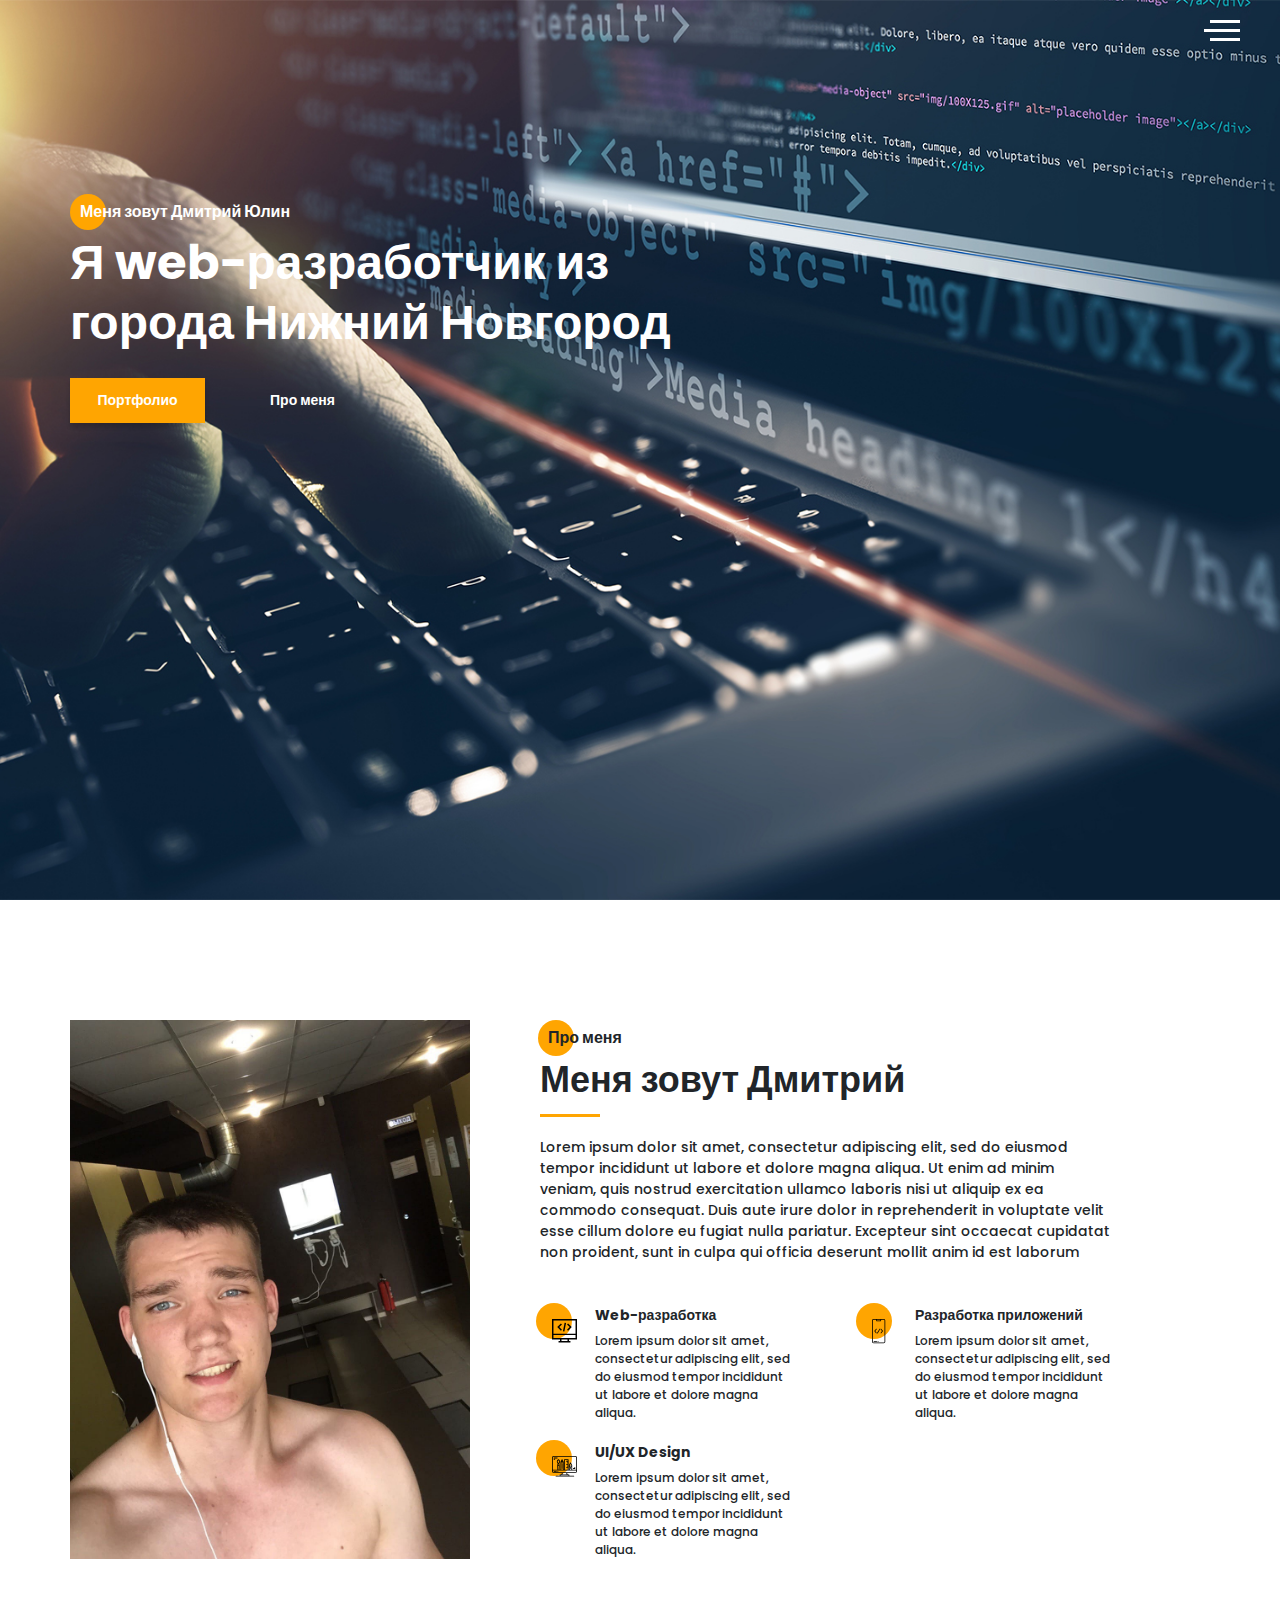
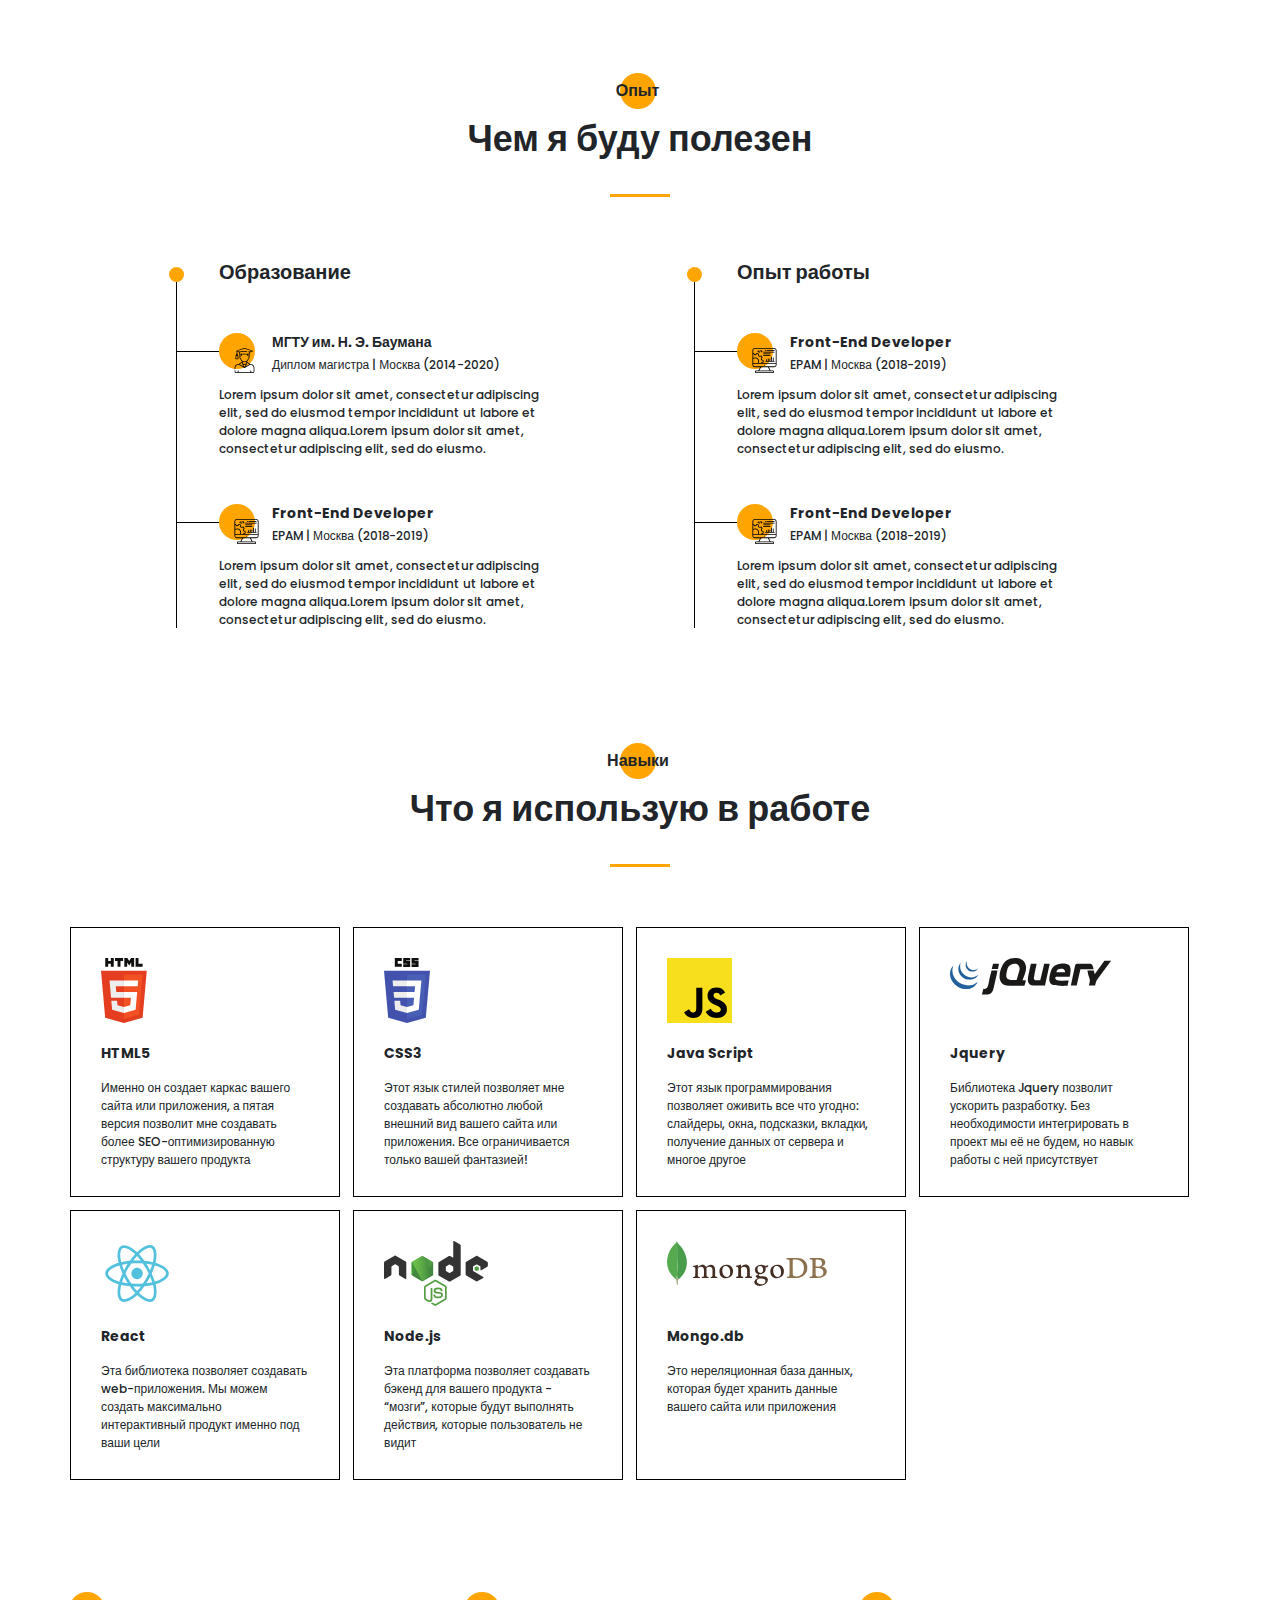
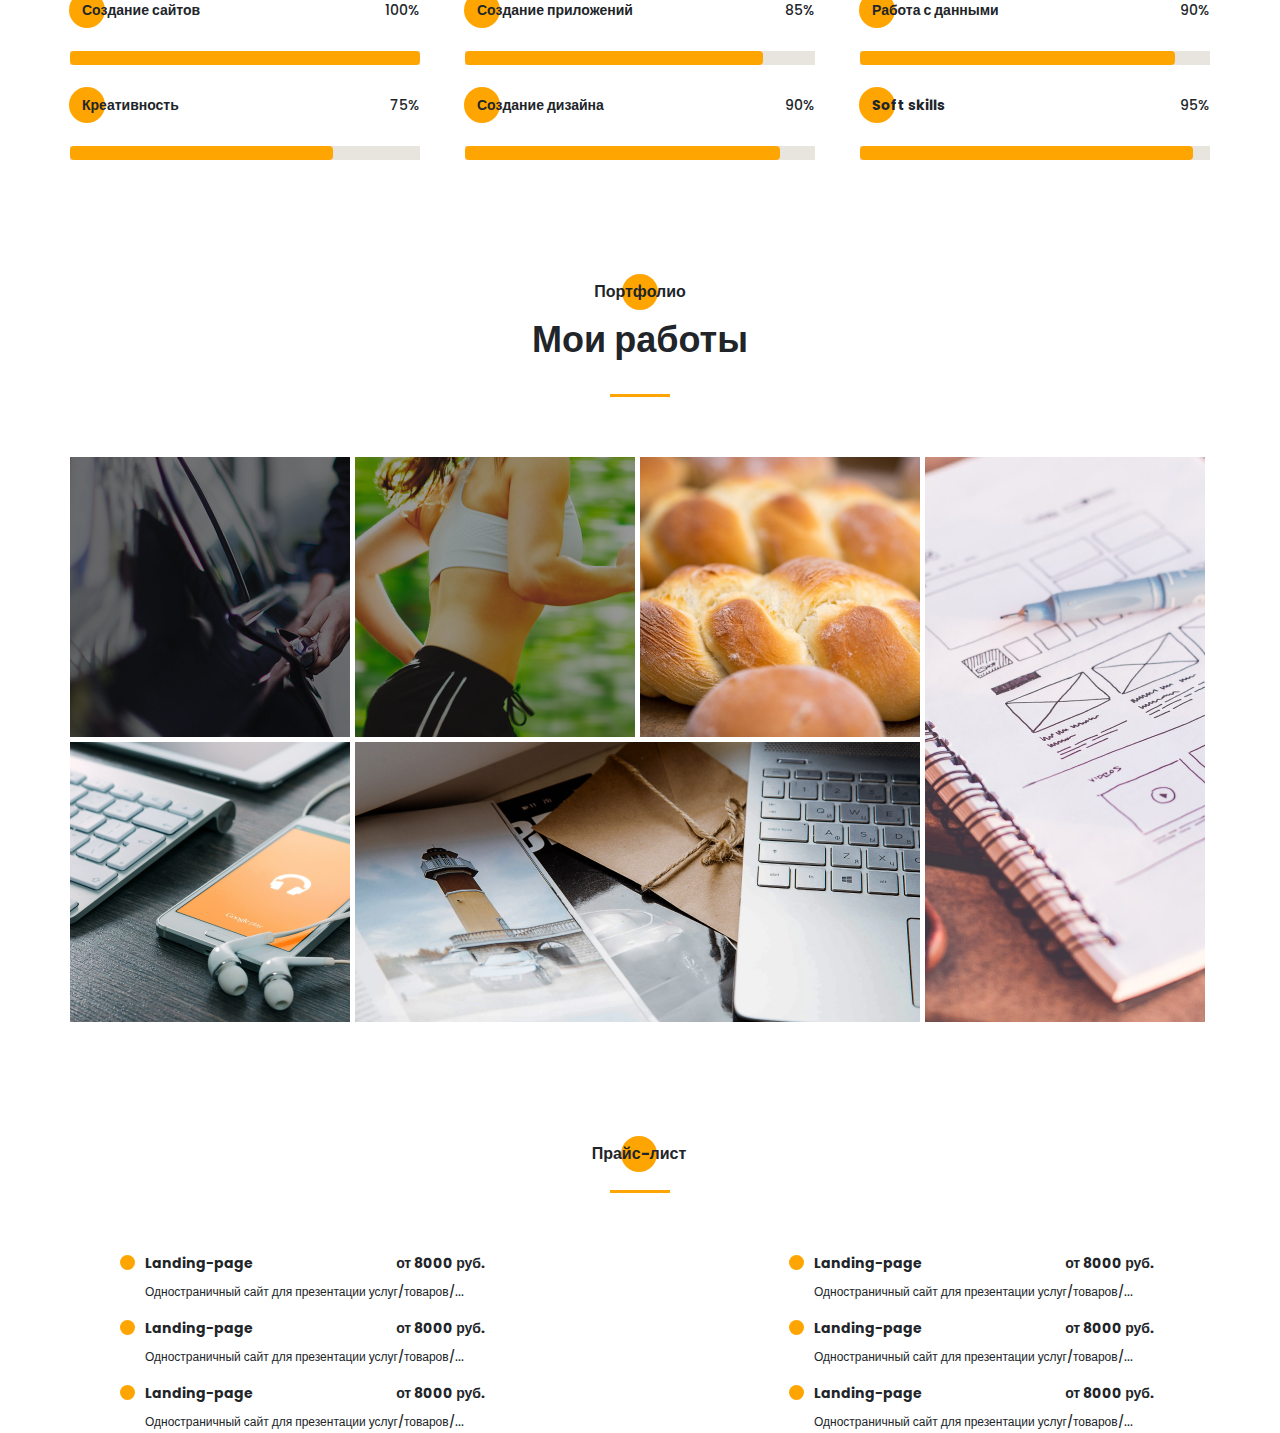
<file: src/index.html>
<!DOCTYPE html>
<html lang="ru">

<head>
    <meta charset="UTF-8">
    <meta http-equiv="X-UA-Compatible" content="IE=edge">
    <meta name="viewport" content="width=device-width, initial-scale=1.0">
    <title>My portfolio</title>
    <link rel="stylesheet" href="css/style.min.css">
</head>

<body>

    <section class="menu">
        <div class="menu__block">
            <div class="menu__close">
                <svg width="29" height="30" viewBox="0 0 29 30" fill="none" xmlns="http://www.w3.org/2000/svg">
                    <path d="M17.1568 14.5231L28.4489 3.23075C29.1837 2.49623 29.1837 1.30861 28.4489 0.574085C27.7144 -0.160437 26.5267 -0.160437 25.7922 0.574085L14.4998 11.8665L3.20781 0.574085C2.47295 -0.160437 1.28567 -0.160437 0.551149 0.574085C-0.183716 1.30861 -0.183716 2.49623 0.551149 3.23075L11.8432 14.5231L0.551149 25.8155C-0.183716 26.55 -0.183716 27.7376 0.551149 28.4721C0.917206 28.8385 1.39852 29.0226 1.87948 29.0226C2.36045 29.0226 2.84141 28.8385 3.20781 28.4721L14.4998 17.1798L25.7922 28.4721C26.1586 28.8385 26.6396 29.0226 27.1205 29.0226C27.6015 29.0226 28.0825 28.8385 28.4489 28.4721C29.1837 27.7376 29.1837 26.55 28.4489 25.8155L17.1568 14.5231Z" fill="black"/>
                    </svg>
            </div>
            <nav>
                <ul class="menu__list">
                    <li class="menu__link">
                        <a href="#">ПРО МЕНЯ</a>
                    </li>
                    <li class="menu__link">
                        <a href="#">МОЙ ОПЫТ</a>
                    </li>
                    <li class="menu__link">
                        <a href="#">МОИ НАВЫКИ</a>
                    </li>
                    <li class="menu__link">
                        <a href="#">МОИ РАБОТЫ</a>
                    </li>
                    <li class="menu__link">
                        <a href="#">ПРАЙС-ЛИСТ</a>
                    </li>
                    <li class="menu__link">
                        <a href="#">КОНТАКТЫ</a>
                    </li>
                </ul>
            </nav>
            <div class="menu__social">
                <a href="#">
                    <svg width="20" height="19" viewBox="0 0 20 19" fill="none" xmlns="http://www.w3.org/2000/svg">
                        <path d="M10 0C4.475 0 0 4.36167 0 9.74107C0 14.0457 2.865 17.6962 6.8375 18.9832C7.3375 19.0749 7.52083 18.7734 7.52083 18.5148C7.52083 18.2835 7.5125 17.6706 7.50833 16.8585C4.72667 17.4459 4.14 15.5517 4.14 15.5517C3.685 14.4274 3.0275 14.1267 3.0275 14.1267C2.12167 13.5228 3.0975 13.5352 3.0975 13.5352C4.10167 13.603 4.62917 14.5389 4.62917 14.5389C5.52083 16.0283 6.97 15.5979 7.54167 15.3493C7.63167 14.719 7.88917 14.2903 8.175 14.0466C5.95417 13.8029 3.62 12.9652 3.62 9.23304C3.62 8.16988 4.0075 7.30085 4.64917 6.61934C4.53667 6.37317 4.19917 5.3827 4.73667 4.04116C4.73667 4.04116 5.57417 3.78012 7.48667 5.03988C8.28667 4.82345 9.13667 4.71606 9.98667 4.7111C10.8367 4.71606 11.6867 4.82345 12.4867 5.03988C14.3867 3.78012 15.2242 4.04116 15.2242 4.04116C15.7617 5.3827 15.4242 6.37317 15.3242 6.61934C15.9617 7.30085 16.3492 8.16988 16.3492 9.23304C16.3492 12.9752 14.0117 13.7987 11.7867 14.0383C12.1367 14.3307 12.4617 14.928 12.4617 15.8408C12.4617 17.1444 12.4492 18.1918 12.4492 18.5082C12.4492 18.7635 12.6242 19.0683 13.1367 18.9708C17.1375 17.692 20 14.0391 20 9.74107C20 4.36167 15.5225 0 10 0Z" fill="#212121"/>
                        </svg>
                </a>
                <a href="#">
                    <svg width="20" height="20" viewBox="0 0 20 20" fill="none" xmlns="http://www.w3.org/2000/svg">
                        <path d="M13.7495 0L6.24951 0C2.79826 0 -0.000488281 2.79875 -0.000488281 6.25L-0.000488281 13.75C-0.000488281 17.2013 2.79826 20 6.24951 20L13.7495 20C17.2008 20 19.9995 17.2013 19.9995 13.75L19.9995 6.25C19.9995 2.79875 17.2008 0 13.7495 0ZM18.1245 13.75C18.1245 16.1625 16.162 18.125 13.7495 18.125L6.24951 18.125C3.83701 18.125 1.87451 16.1625 1.87451 13.75L1.87451 6.25C1.87451 3.8375 3.83701 1.875 6.24951 1.875L13.7495 1.875C16.162 1.875 18.1245 3.8375 18.1245 6.25L18.1245 13.75Z" fill="black"/>
                        <path d="M9.99951 5C7.23826 5 4.99951 7.23875 4.99951 10C4.99951 12.7613 7.23826 15 9.99951 15C12.7608 15 14.9995 12.7613 14.9995 10C14.9995 7.23875 12.7608 5 9.99951 5ZM9.99951 13.125C8.27701 13.125 6.87451 11.7225 6.87451 10C6.87451 8.27625 8.27701 6.875 9.99951 6.875C11.722 6.875 13.1245 8.27625 13.1245 10C13.1245 11.7225 11.722 13.125 9.99951 13.125Z" fill="black"/>
                        <path d="M15.3745 5.29123C15.7425 5.29123 16.0408 4.99295 16.0408 4.62499C16.0408 4.25703 15.7425 3.95874 15.3745 3.95874C15.0065 3.95874 14.7083 4.25703 14.7083 4.62499C14.7083 4.99295 15.0065 5.29123 15.3745 5.29123Z" fill="black"/>
                        </svg>
                </a>
                <a href="#">
                    <svg width="20" height="20" viewBox="0 0 20 20" fill="none" xmlns="http://www.w3.org/2000/svg">
                        <path d="M17.0698 0L2.9292 0C1.3139 0 -0.000488281 1.31439 -0.000488281 2.92969L-0.000488281 17.0703C-0.000488281 18.6856 1.3139 20 2.9292 20L8.82764 20L8.82764 12.9297L6.48389 12.9297L6.48389 9.41406L8.82764 9.41406L8.82764 7.03125C8.82764 5.09262 10.4046 3.51563 12.3433 3.51563L15.8979 3.51563L15.8979 7.03125L12.3433 7.03125L12.3433 9.41406L15.8979 9.41406L15.312 12.9297L12.3433 12.9297L12.3433 20L17.0698 20C18.6851 20 19.9995 18.6856 19.9995 17.0703L19.9995 2.92969C19.9995 1.31439 18.6851 0 17.0698 0Z" fill="black"/>
                        </svg>
                </a>
            </div>

        </div>
        <div class="overlay"></div>
    </section>

    <aside class="sidepanel">
        <a href="#" class="sidepanel__link">
            <svg width="20" height="20" viewBox="0 0 20 20" fill="none" xmlns="http://www.w3.org/2000/svg">
                <path d="M-7.46167e-07 2.92969L-1.28061e-07 17.0703C-5.74539e-08 18.6856 1.31439 20 2.92969 20L17.0703 20C18.6856 20 20 18.6856 20 17.0703L20 11.1719L12.9297 11.1719L12.9297 13.5156L9.41406 13.5156L9.41406 11.1719L7.03125 11.1719C5.09262 11.1719 3.51562 9.59488 3.51562 7.65625L3.51562 4.10156L7.03125 4.10156L7.03125 7.65625L9.41406 7.65625L9.41406 4.10156L12.9297 4.6875L12.9297 7.65625L20 7.65625L20 2.92969C20 1.31439 18.6856 -8.16774e-07 17.0703 -7.46167e-07L2.92969 -1.28061e-07C1.31439 -5.74539e-08 -8.16774e-07 1.31439 -7.46167e-07 2.92969Z" fill="black"/>
                </svg>
        </a>
        <a href="#" class="sidepanel__link">
            <svg width="20" height="20" viewBox="0 0 20 20" fill="none" xmlns="http://www.w3.org/2000/svg">
                <path d="M-6.01032e-07 6.25L-2.73196e-07 13.75C-1.22337e-07 17.2012 2.79875 20 6.25 20L13.75 20C17.2013 20 20 17.2012 20 13.75L20 6.25C20 2.79875 17.2012 -7.51891e-07 13.75 -6.01032e-07L6.25 -2.73196e-07C2.79875 -1.22337e-07 -7.51891e-07 2.79875 -6.01032e-07 6.25ZM13.75 1.875C16.1625 1.875 18.125 3.8375 18.125 6.25L18.125 13.75C18.125 16.1625 16.1625 18.125 13.75 18.125L6.25 18.125C3.8375 18.125 1.875 16.1625 1.875 13.75L1.875 6.25C1.875 3.8375 3.8375 1.875 6.25 1.875L13.75 1.875Z" fill="black"/>
                <path d="M5 10C5 12.7612 7.23875 15 10 15C12.7613 15 15 12.7612 15 10C15 7.23875 12.7612 5 10 5C7.23875 5 5 7.23875 5 10ZM13.125 10C13.125 11.7225 11.7225 13.125 10 13.125C8.27625 13.125 6.875 11.7225 6.875 10C6.875 8.2775 8.27625 6.875 10 6.875C11.7225 6.875 13.125 8.2775 13.125 10Z" fill="black"/>
                <path d="M5.29123 4.625C5.29123 4.25704 4.99295 3.95875 4.62499 3.95875C4.25703 3.95875 3.95874 4.25704 3.95874 4.625C3.95874 4.99296 4.25703 5.29125 4.62499 5.29125C4.99295 5.29125 5.29123 4.99296 5.29123 4.625Z" fill="black"/>
                </svg>
        </a>
        <a href="#" class="sidepanel__link">
            <svg width="19" height="20" viewBox="0 0 19 20" fill="none" xmlns="http://www.w3.org/2000/svg">
                <path d="M-4.37114e-07 9.99951C-1.95608e-07 15.5245 4.36167 19.9995 9.74107 19.9995C14.0457 19.9995 17.6962 17.1345 18.9832 13.162C19.0749 12.662 18.7734 12.4787 18.5148 12.4787C18.2835 12.4787 17.6706 12.487 16.8585 12.4912C17.4459 15.2728 15.5517 15.8595 15.5517 15.8595C14.4274 16.3145 14.1267 16.972 14.1267 16.972C13.5228 17.8778 13.5352 16.902 13.5352 16.902C13.603 15.8978 14.5389 15.3703 14.5389 15.3703C16.0283 14.4787 15.5979 13.0295 15.3493 12.4578C14.719 12.3678 14.2903 12.1103 14.0466 11.8245C13.8029 14.0453 12.9652 16.3795 9.23304 16.3795C8.16988 16.3795 7.30085 15.992 6.61933 15.3503C6.37316 15.4628 5.3827 15.8003 4.04116 15.2628C4.04116 15.2628 3.78012 14.4253 5.03988 12.5128C4.82345 11.7128 4.71606 10.8628 4.7111 10.0128C4.71606 9.16284 4.82345 8.31285 5.03988 7.51284C3.78012 5.61285 4.04116 4.77535 4.04116 4.77535C5.3827 4.23785 6.37316 4.57534 6.61933 4.67535C7.30085 4.03785 8.16988 3.65035 9.23304 3.65035C12.9752 3.65035 13.7987 5.98784 14.0383 8.21284C14.3307 7.86284 14.928 7.53784 15.8408 7.53784C17.1444 7.53784 18.1918 7.55034 18.5082 7.55034C18.7635 7.55034 19.0683 7.37534 18.9708 6.86284C17.692 2.86201 14.0391 -0.000488895 9.74107 -0.000488707C4.36167 -0.000488472 -6.7851e-07 4.47701 -4.37114e-07 9.99951Z" fill="#212121"/>
                </svg>
        </a>
        <div class="sidepanel__divider"></div>
        <div class="sidepanel__text"><span>Социальные сети</span></div>
    </aside>

    <section class="promo">
        <div class="hamburger">
            <span></span>
            <span class="long"></span>
            <span></span>
        </div>
        <div class="container">
            <div class="title title_fz16 promo__title">Меня зовут Дмитрий Юлин</div>
            <h1 class="title title_fz48 promo__subtitle">Я web-разработчик из города Нижний Новгород</h1>
            <div class="promo__links">
                <div class="promo__link active"><a href="#">Портфолио</a></div>
                <div class="promo__link"><a href="#">Про меня</a></div>
            </div>
        </div>
    </section>

    <section class="about">
        <div class="container">
            <div class="about__wrapper">
                <div class="about__photo">
                    <img src="img/about/my photo.jpg" alt="">
                </div>
                <div class="about__descr">
                    <div class="title title_fz16 about__title">Про меня</div>
                    <div class="title title_fz36 about__subtitle">Меня зовут Дмитрий</div>
                    <div class="divider"></div>
                    <div class="about__text">Lorem ipsum dolor sit amet, consectetur adipiscing elit, sed do eiusmod tempor incididunt ut labore et dolore magna aliqua. Ut enim ad minim veniam, quis nostrud exercitation ullamco laboris nisi ut aliquip ex ea commodo consequat.
                        Duis aute irure dolor in reprehenderit in voluptate velit esse cillum dolore eu fugiat nulla pariatur. Excepteur sint occaecat cupidatat non proident, sunt in culpa qui officia deserunt mollit anim id est laborum</div>
                </div>
                <div class="about__skills">
                    <div class="about__skills-item">
                        <div class="about__skills-icon">
                            <img src="icons/about_icon/web development (6).svg" alt="">
                        </div>
                        <div>
                            <div class="title title_fz14">Web-разработка</div>
                            <div class="about__skills-text">Lorem ipsum dolor sit amet, consectetur adipiscing elit, sed do eiusmod tempor incididunt ut labore et dolore magna aliqua.</div>
                        </div>
                    </div>
                    <div class="about__skills-item">
                        <div class="about__skills-icon">
                            <img src="icons/about_icon/Mobile dev (2).svg" alt="">
                        </div>
                        <div>
                            <div class="title title_fz14">Разработка приложений</div>
                            <div class="about__skills-text">Lorem ipsum dolor sit amet, consectetur adipiscing elit, sed do eiusmod tempor incididunt ut labore et dolore magna aliqua.</div>
                        </div>
                    </div>
                    <div class="about__skills-item">
                        <div class="about__skills-icon">
                            <img src="icons/about_icon/Design (1).svg" alt="">
                        </div>
                        <div>
                            <div class="title title_fz14">UI/UX Design</div>
                            <div class="about__skills-text">Lorem ipsum dolor sit amet, consectetur adipiscing elit, sed do eiusmod tempor incididunt ut labore et dolore magna aliqua.</div>
                        </div>
                    </div>
                </div>
            </div>
        </div>
    </section>

    <section class="resume">
        <div class="container">
            <div class="title title_fz16 resume__title">Опыт</div>
            <div class="title title_fz36 resume__subtitle">Чем я буду полезен</div>
            <div class="divider"></div>
            <div class="resume__wrapper">
                <div class="resume__column">
                    <div class="title title_fz20 resume__column-title">Образование</div>
                    <div>
                        <ul class="resume__list">
                            <li>
                                <div class="resume__item">
                                    <div class="resume__item-icon">
                                        <img src="icons/resume/University (6).svg" alt="">
                                    </div>
                                    <div class="resume__item-head">
                                        <div class="title title_fz14 resume__item-title">МГТУ им. Н. Э. Баумана</div>
                                        <div class="title title_fz12 resume__item-subtitle">Диплом магистра | Москва (2014-2020)</div>
                                    </div>
                                    <div class="resume__item-body">
                                        <div class="resume__item-text">Lorem ipsum dolor sit amet, consectetur adipiscing elit, sed do eiusmod tempor incididunt ut labore et dolore magna aliqua.Lorem ipsum dolor sit amet, consectetur adipiscing elit, sed do eiusmo. </div>
                                    </div>
                                </div>
                            </li>
                            <li>
                                <div class="resume__item">
                                    <div class="resume__item-icon">
                                        <img src="icons/resume/Developer.svg" alt="">
                                    </div>
                                    <div class="resume__item-head">
                                        <div class="title title_fz14 resume__item-title">Front-End Developer</div>
                                        <div class="title title_fz12 resume__item-subtitle">EPAM | Москва (2018-2019)</div>
                                    </div>
                                    <div class="resume__item-body">
                                        <div class="resume__item-text">Lorem ipsum dolor sit amet, consectetur adipiscing elit, sed do eiusmod tempor incididunt ut labore et dolore magna aliqua.Lorem ipsum dolor sit amet, consectetur adipiscing elit, sed do eiusmo. </div>
                                    </div>
                                </div>
                            </li>
                        </ul>
                    </div>
                </div>
                <div class="resume__column">
                    <div class="title title_fz20 resume__column-title">Опыт работы</div>
                    <div>
                        <ul class="resume__list">
                            <li>
                                <div class="resume__item">
                                    <div class="resume__item-icon">
                                        <img src="icons/resume/Developer.svg" alt="">
                                    </div>
                                    <div class="resume__item-head">
                                        <div class="title title_fz14 resume__item-title">Front-End Developer</div>
                                        <div class="title title_fz12 resume__item-subtitle">EPAM | Москва (2018-2019)</div>
                                    </div>
                                    <div class="resume__item-body">
                                        <div class="resume__item-text">Lorem ipsum dolor sit amet, consectetur adipiscing elit, sed do eiusmod tempor incididunt ut labore et dolore magna aliqua.Lorem ipsum dolor sit amet, consectetur adipiscing elit, sed do eiusmo. </div>
                                    </div>
                                </div>
                            </li>
                            <li>
                                <div class="resume__item">
                                    <div class="resume__item-icon">
                                        <img src="icons/resume/Developer.svg" alt="">
                                    </div>
                                    <div class="resume__item-head">
                                        <div class="title title_fz14 resume__item-title">Front-End Developer</div>
                                        <div class="title title_fz12 resume__item-subtitle">EPAM | Москва (2018-2019)</div>
                                    </div>
                                    <div class="resume__item-body">
                                        <div class="resume__item-text">Lorem ipsum dolor sit amet, consectetur adipiscing elit, sed do eiusmod tempor incididunt ut labore et dolore magna aliqua.Lorem ipsum dolor sit amet, consectetur adipiscing elit, sed do eiusmo. </div>
                                    </div>
                                </div>
                            </li>
                        </ul>
                    </div>
                </div>
            </div>
        </div>
    </section>

    <section class="skills">
        <div class="container">
            <div class="title title_fz16 skills__title">Навыки</div>
            <div class="title title_fz36 skills__subtitle">Что я использую в работе</div>
            <div class="divider"></div>
            <div>
                <div class="skills__wrapper">
                    <div class="skills__item">
                        <div class="skills__item-photo">
                            <img src="icons/skills/html5 (5).svg" alt="">
                        </div>
                        <div class="title title_fz14 skills__item-title">HTML5</div>
                        <div class="skills__item-text">Именно он создает каркас вашего сайта или приложения, а пятая версия позволит мне создавать более SEO-оптимизированную структуру вашего продукта</div>
                    </div>
                    <div class="skills__item">
                        <div class="skills__item-photo">
                            <img src="icons/skills/css3 (2).svg" alt="">
                        </div>
                        <div class="title title_fz14 skills__item-title">CSS3</div>
                        <div class="skills__item-text">Этот язык стилей позволяет мне создавать абсолютно любой внешний вид вашего сайта или приложения. Все ограничивается только вашей фантазией!</div>
                    </div>
                    <div class="skills__item">
                        <div class="skills__item-photo">
                            <img src="icons/skills/JS (2).svg" alt="">
                        </div>
                        <div class="title title_fz14 skills__item-title">Java Script</div>
                        <div class="skills__item-text">Этот язык программирования позволяет оживить все что угодно: слайдеры, окна, подсказки, вкладки, получение данных от сервера и многое другое</div>
                    </div>
                    <div class="skills__item">
                        <div class="skills__item-photo">
                            <img src="icons/skills/Jquery (2).svg" alt="">
                        </div>
                        <div class="title title_fz14 skills__item-title">Jquery</div>
                        <div class="skills__item-text">Библиотека Jquery позволит ускорить разработку. Без необходимости интегрировать в проект мы её не будем, но навык работы с ней присутствует</div>
                    </div>
                    <div class="skills__item">
                        <div class="skills__item-photo">
                            <img src="icons/skills/React (2).svg" alt="">
                        </div>
                        <div class="title title_fz14 skills__item-title">React</div>
                        <div class="skills__item-text">Эта библиотека позволяет создавать web-приложения. Мы можем создать максимально интерактивный продукт именно под ваши цели</div>
                    </div>
                    <div class="skills__item">
                        <div class="skills__item-photo">
                            <img src="icons/skills/Node.js (2).svg" alt="">
                        </div>
                        <div class="title title_fz14 skills__item-title">Node.js</div>
                        <div class="skills__item-text">Эта платформа позволяет создавать бэкенд для вашего продукта - “мозги”, которые будут выполнять действия, которые пользователь не видит</div>
                    </div>
                    <div class="skills__item">
                        <div class="skills__item-photo">
                            <img src="icons/skills/Mongo.db (2).svg" alt="">
                        </div>
                        <div class="title title_fz14 skills__item-title">Mongo.db</div>
                        <div class="skills__item-text">Это нереляционная база данных, которая будет хранить данные вашего сайта или приложения</div>
                    </div>
                </div>
            </div>

            <div class="skills__ratings">
                <div class="skills__ratings-item">
                    <div class="title title_fz14 skills__ratings-title">Создание сайтов</div>
                    <div class="skills__ratings-counter">100%</div>
                    <div class="skills__ratings-line"><span></span></div>
                </div>
                <div class="skills__ratings-item">
                    <div class="title title_fz14 skills__ratings-title">Создание приложений</div>
                    <div class="skills__ratings-counter">85%</div>
                    <div class="skills__ratings-line"><span></span></div>
                </div>
                <div class="skills__ratings-item">
                    <div class="title title_fz14 skills__ratings-title">Работа с данными</div>
                    <div class="skills__ratings-counter">90%</div>
                    <div class="skills__ratings-line"><span></span></div>
                </div>
                <div class="skills__ratings-item">
                    <div class="title title_fz14 skills__ratings-title">Креативность</div>
                    <div class="skills__ratings-counter">75%</div>
                    <div class="skills__ratings-line"><span></span></div>
                </div>
                <div class="skills__ratings-item">
                    <div class="title title_fz14 skills__ratings-title">Создание дизайна</div>
                    <div class="skills__ratings-counter">90%</div>
                    <div class="skills__ratings-line"><span></span></div>
                </div>
                <div class="skills__ratings-item">
                    <div class="title title_fz14 skills__ratings-title">Soft skills</div>
                    <div class="skills__ratings-counter">95%</div>
                    <div class="skills__ratings-line"><span></span></div>
                </div>
            </div>
        </div>
    </section>

    <section class="portfolio">
        <div class="container">
            <div class="title title_fz16 portfolio__title">Портфолио</div>
            <div class="title title_fz36 portfolio__subtitle">Мои работы</div>
            <div class="divider"></div>
            <div class="portfolio__wrapper">

                <a class="portfolio__item" href="../dist/uber project/src/index.html"><img src="img/portfolio/uber (2).jpg" alt=""></a>
                <a class="portfolio__item" href="../dist/udemy_curs/index.html"><img src="img/portfolio/pulse.jpg" alt=""></a>
                <a class="portfolio__item" href="#"><img src="img/portfolio/bread.jpg" alt=""></a>
                <a class="portfolio__item vertical" class="vertical" href="#"><img src="img/portfolio/plans.jpg" alt="">
                </a>
                <a class="portfolio__item" href="#"><img src="img/portfolio/ipad.jpg" alt=""></a>
                <a class="portfolio__item horizonal" href="#"><img src="img/portfolio/mac.jpg" alt=""></a>

            </div>
        </div>
    </section>

    <section class="price">
        <div class="container">
            <div class="title title_fz16 price__title">Прайс-лист</div>
            <div class="divider"></div>
            <div class="price__wrapper">
                <div class="price__item">
                    <div class="title title_fz14 price__item-title">Landing-page</div>
                    <div class="price__item-counter">от 8000 руб.</div>
                    <div class="price__item-text">Одностраничный сайт для презентации услуг/товаров/...</div>
                </div>
                <div class="price__item">
                    <div class="title title_fz14 price__item-title">Landing-page</div>
                    <div class="price__item-counter">от 8000 руб.</div>
                    <div class="price__item-text">Одностраничный сайт для презентации услуг/товаров/...</div>
                </div>
                <div class="price__item">
                    <div class="title title_fz14 price__item-title">Landing-page</div>
                    <div class="price__item-counter">от 8000 руб.</div>
                    <div class="price__item-text">Одностраничный сайт для презентации услуг/товаров/...</div>
                </div>
                <div class="price__item">
                    <div class="title title_fz14 price__item-title">Landing-page</div>
                    <div class="price__item-counter">от 8000 руб.</div>
                    <div class="price__item-text">Одностраничный сайт для презентации услуг/товаров/...</div>
                </div>
                <div class="price__item">
                    <div class="title title_fz14 price__item-title">Landing-page</div>
                    <div class="price__item-counter">от 8000 руб.</div>
                    <div class="price__item-text">Одностраничный сайт для презентации услуг/товаров/...</div>
                </div>
                <div class="price__item">
                    <div class="title title_fz14 price__item-title">Landing-page</div>
                    <div class="price__item-counter">от 8000 руб.</div>
                    <div class="price__item-text">Одностраничный сайт для презентации услуг/товаров/...</div>
                </div>
            </div>

        </div>
    </section>

    <!-- <section class="contacts">
        <div class="container">
            <div class="contacts__wrapper">
                <div class="contacts__photo">
                    <img src="img/contacts/my_photo2.jpg" alt="">
                </div>
                <div class="contacts__descr">
                    <div class="title title_fz16 contacts__title">Контакты</div>
                    <div class="title title_fz36 contacts__subtitle">Свяжитесь со мной</div>
                    <div class="divider"></div>
                    <div class="contacts__text">Любым удобным для вас способом:</div>
                    <div class="contacts__social">
                        <a class="contacts__social-link" href="#">
                            <svg width="30" height="30" viewBox="0 0 30 30" fill="none" xmlns="http://www.w3.org/2000/svg">
                                <path d="M25.6055 0L4.39453 0C1.97159 0 0 1.97159 0 4.39453L0 25.6055C0 28.0284 1.97159 30 4.39453 30L13.2422 30L13.2422 19.3945L9.72656 19.3945L9.72656 14.1211H13.2422V10.5469C13.2422 7.63893 15.6077 5.27344 18.5156 5.27344L23.8477 5.27344V10.5469H18.5156L18.5156 14.1211H23.8477L22.9687 19.3945H18.5156V30H25.6055C28.0284 30 30 28.0284 30 25.6055L30 4.39453C30 1.97159 28.0284 0 25.6055 0Z" fill="black"/>
                                </svg>
                        </a>
                        <a class="contacts__social-link" href="#">
                            <svg width="30" height="30" viewBox="0 0 30 30" fill="none" xmlns="http://www.w3.org/2000/svg">
                                <path d="M15 30C23.2863 30 30 23.2863 30 15C30 6.71375 23.2863 0 15 0C6.71375 0 0 6.71375 0 15C0 23.2863 6.71375 30 15 30ZM6.86375 14.675L21.3263 9.09875C21.9975 8.85625 22.5837 9.2625 22.3662 10.2775L22.3675 10.2762L19.905 21.8775C19.7225 22.7 19.2337 22.9 18.55 22.5125L14.8 19.7487L12.9912 21.4913C12.7912 21.6913 12.6225 21.86 12.235 21.86L12.5013 18.0438L19.4513 11.765C19.7537 11.4987 19.3837 11.3488 18.985 11.6138L10.3963 17.0212L6.69375 15.8663C5.89 15.6112 5.8725 15.0625 6.86375 14.675Z" fill="black"/>
                                </svg>
                        </a>
                        <a class="contacts__social-link" href="#">
                            <svg width="30" height="30" viewBox="0 0 30 30" fill="none" xmlns="http://www.w3.org/2000/svg">
                                <path d="M-9.01547e-07 9.375L-4.09794e-07 20.625C-1.83506e-07 25.8019 4.19812 30 9.375 30L20.625 30C25.8019 30 30 25.8019 30 20.625L30 9.375C30 4.19813 25.8019 7.79513e-07 20.625 1.0058e-06L9.375 1.49755e-06C4.19812 1.72384e-06 -1.12784e-06 4.19813 -9.01547e-07 9.375ZM20.625 2.8125C24.2437 2.8125 27.1875 5.75625 27.1875 9.375L27.1875 20.625C27.1875 24.2437 24.2437 27.1875 20.625 27.1875L9.375 27.1875C5.75625 27.1875 2.8125 24.2437 2.8125 20.625L2.8125 9.375C2.8125 5.75625 5.75625 2.8125 9.375 2.8125L20.625 2.8125Z" fill="black"/>
                                <path d="M7.5 15C7.5 19.1419 10.8581 22.5 15 22.5C19.1419 22.5 22.5 19.1419 22.5 15C22.5 10.8581 19.1419 7.5 15 7.5C10.8581 7.5 7.5 10.8581 7.5 15ZM19.6875 15C19.6875 17.5837 17.5837 19.6875 15 19.6875C12.4144 19.6875 10.3125 17.5838 10.3125 15C10.3125 12.4163 12.4144 10.3125 15 10.3125C17.5837 10.3125 19.6875 12.4162 19.6875 15Z" fill="black"/>
                                <path d="M7.93685 6.93715C7.93685 6.38521 7.48942 5.93777 6.93748 5.93777C6.38554 5.93777 5.93811 6.38521 5.93811 6.93715C5.93811 7.48909 6.38554 7.93652 6.93748 7.93652C7.48942 7.93652 7.93685 7.48909 7.93685 6.93715Z" fill="black"/>
                                </svg>
                        </a>
                    </div>
                    <div class="contacts__text">Или оставьте ваши данные и я сама вам напишу:</div>
                    <form action="#" class="contacts__form">

                        <div class="contacts__input">
                            <label for="name">Ваше имя</label>
                            <input id="name" class="contacts__name" name="name" required type="text">
                        </div>
                        <div class="contacts__input">
                            <label for="email">Ваша почта</label>
                            <input id="email" class="contacts__email" name="email" required type="email">
                        </div>
                        <div class="contacts__textarea">
                            <textarea name="text" id="text"></textarea>
                            <label for="text">Ваше сообщение</label>
                        </div>

                        <div class="contacts__triggers">
                            <button class="contacts__btn">Отправить сообщение</button>
                            <div class="contacts__policy">
                                <input required type="checkbox">
                                <span>Я согласен(а) с <a href="policy.html">политикой конфидециальности</a> </span>
                            </div>
                        </div>
                    </form>
                </div>
            </div>
        </div>
    </section> -->
















    <script src="js/script.js"></script>
</body>

</html>
</file>
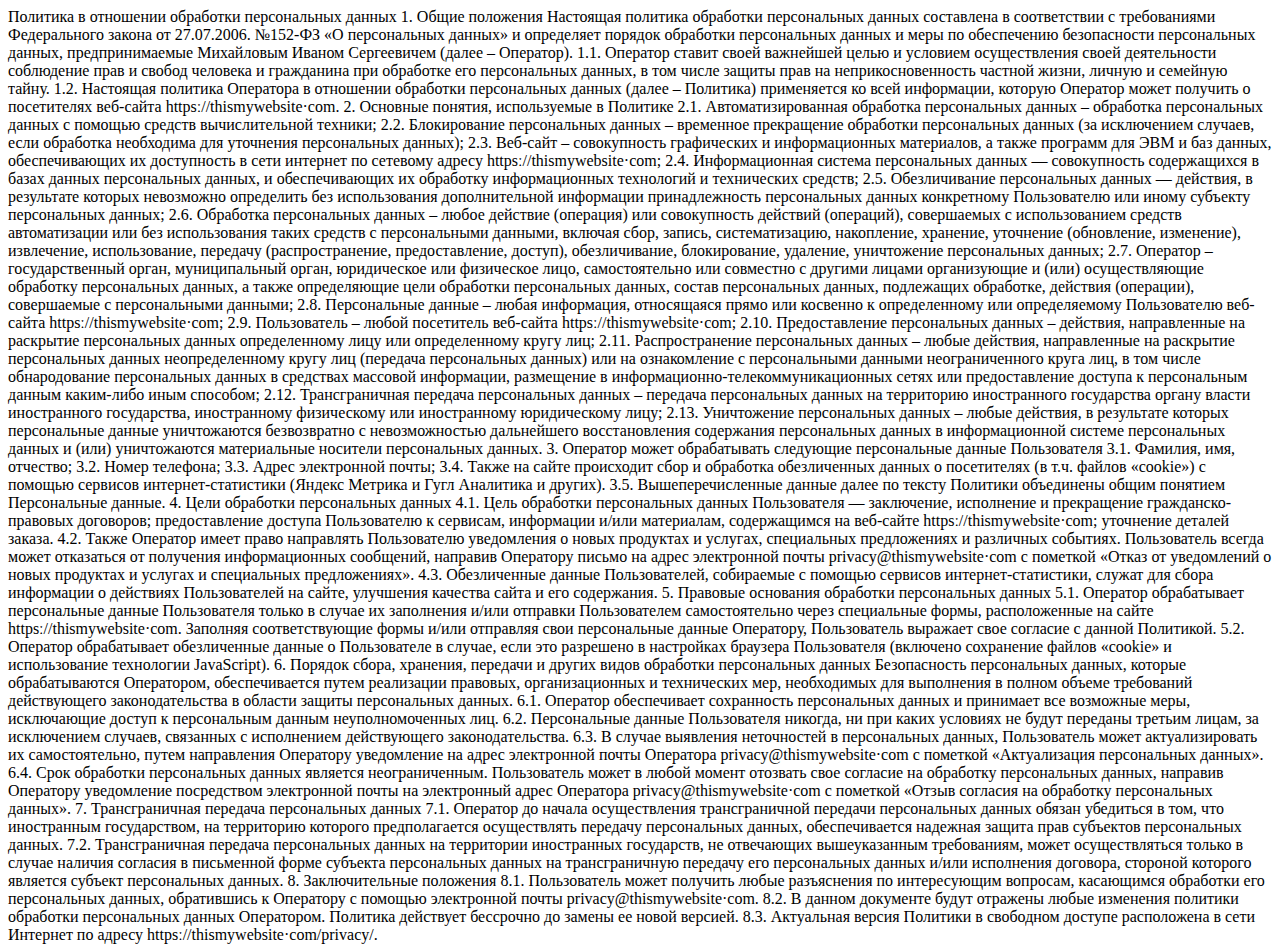
<file: src/policy.html>
<!DOCTYPE html>
<html lang="ru">

<head>
    <meta charset="UTF-8">
    <meta http-equiv="X-UA-Compatible" content="IE=edge">
    <meta name="viewport" content="width=device-width, initial-scale=1.0">
    <title>Policy</title>
</head>

<body>
    Политика в отношении обработки персональных данных 1. Общие положения Настоящая политика обработки персональных данных составлена в соответствии с требованиями Федерального закона от 27.07.2006. №152-ФЗ «О персональных данных» и определяет порядок обработки
    персональных данных и меры по обеспечению безопасности персональных данных, предпринимаемые Михайловым Иваном Сергеевичем (далее – Оператор). 1.1. Оператор ставит своей важнейшей целью и условием осуществления своей деятельности соблюдение прав и
    свобод человека и гражданина при обработке его персональных данных, в том числе защиты прав на неприкосновенность частной жизни, личную и семейную тайну. 1.2. Настоящая политика Оператора в отношении обработки персональных данных (далее – Политика)
    применяется ко всей информации, которую Оператор может получить о посетителях веб-сайта httpsː//thismywebsite·com. 2. Основные понятия, используемые в Политике 2.1. Автоматизированная обработка персональных данных – обработка персональных данных с
    помощью средств вычислительной техники; 2.2. Блокирование персональных данных – временное прекращение обработки персональных данных (за исключением случаев, если обработка необходима для уточнения персональных данных); 2.3. Веб-сайт – совокупность
    графических и информационных материалов, а также программ для ЭВМ и баз данных, обеспечивающих их доступность в сети интернет по сетевому адресу httpsː//thismywebsite·com; 2.4. Информационная система персональных данных — совокупность содержащихся
    в базах данных персональных данных, и обеспечивающих их обработку информационных технологий и технических средств; 2.5. Обезличивание персональных данных — действия, в результате которых невозможно определить без использования дополнительной информации
    принадлежность персональных данных конкретному Пользователю или иному субъекту персональных данных; 2.6. Обработка персональных данных – любое действие (операция) или совокупность действий (операций), совершаемых с использованием средств автоматизации
    или без использования таких средств с персональными данными, включая сбор, запись, систематизацию, накопление, хранение, уточнение (обновление, изменение), извлечение, использование, передачу (распространение, предоставление, доступ), обезличивание,
    блокирование, удаление, уничтожение персональных данных; 2.7. Оператор – государственный орган, муниципальный орган, юридическое или физическое лицо, самостоятельно или совместно с другими лицами организующие и (или) осуществляющие обработку персональных
    данных, а также определяющие цели обработки персональных данных, состав персональных данных, подлежащих обработке, действия (операции), совершаемые с персональными данными; 2.8. Персональные данные – любая информация, относящаяся прямо или косвенно
    к определенному или определяемому Пользователю веб-сайта httpsː//thismywebsite·com; 2.9. Пользователь – любой посетитель веб-сайта httpsː//thismywebsite·com; 2.10. Предоставление персональных данных – действия, направленные на раскрытие персональных
    данных определенному лицу или определенному кругу лиц; 2.11. Распространение персональных данных – любые действия, направленные на раскрытие персональных данных неопределенному кругу лиц (передача персональных данных) или на ознакомление с персональными
    данными неограниченного круга лиц, в том числе обнародование персональных данных в средствах массовой информации, размещение в информационно-телекоммуникационных сетях или предоставление доступа к персональным данным каким-либо иным способом; 2.12.
    Трансграничная передача персональных данных – передача персональных данных на территорию иностранного государства органу власти иностранного государства, иностранному физическому или иностранному юридическому лицу; 2.13. Уничтожение персональных данных
    – любые действия, в результате которых персональные данные уничтожаются безвозвратно с невозможностью дальнейшего восстановления содержания персональных данных в информационной системе персональных данных и (или) уничтожаются материальные носители
    персональных данных. 3. Оператор может обрабатывать следующие персональные данные Пользователя 3.1. Фамилия, имя, отчество; 3.2. Номер телефона; 3.3. Адрес электронной почты; 3.4. Также на сайте происходит сбор и обработка обезличенных данных о посетителях
    (в т.ч. файлов «cookie») с помощью сервисов интернет-статистики (Яндекс Метрика и Гугл Аналитика и других). 3.5. Вышеперечисленные данные далее по тексту Политики объединены общим понятием Персональные данные. 4. Цели обработки персональных данных
    4.1. Цель обработки персональных данных Пользователя — заключение, исполнение и прекращение гражданско-правовых договоров; предоставление доступа Пользователю к сервисам, информации и/или материалам, содержащимся на веб-сайте httpsː//thismywebsite·com;
    уточнение деталей заказа. 4.2. Также Оператор имеет право направлять Пользователю уведомления о новых продуктах и услугах, специальных предложениях и различных событиях. Пользователь всегда может отказаться от получения информационных сообщений, направив
    Оператору письмо на адрес электронной почты privacy@thismywebsite·com с пометкой «Отказ от уведомлений о новых продуктах и услугах и специальных предложениях». 4.3. Обезличенные данные Пользователей, собираемые с помощью сервисов интернет-статистики,
    служат для сбора информации о действиях Пользователей на сайте, улучшения качества сайта и его содержания. 5. Правовые основания обработки персональных данных 5.1. Оператор обрабатывает персональные данные Пользователя только в случае их заполнения
    и/или отправки Пользователем самостоятельно через специальные формы, расположенные на сайте httpsː//thismywebsite·com. Заполняя соответствующие формы и/или отправляя свои персональные данные Оператору, Пользователь выражает свое согласие с данной
    Политикой. 5.2. Оператор обрабатывает обезличенные данные о Пользователе в случае, если это разрешено в настройках браузера Пользователя (включено сохранение файлов «cookie» и использование технологии JavaScript). 6. Порядок сбора, хранения, передачи
    и других видов обработки персональных данных Безопасность персональных данных, которые обрабатываются Оператором, обеспечивается путем реализации правовых, организационных и технических мер, необходимых для выполнения в полном объеме требований действующего
    законодательства в области защиты персональных данных. 6.1. Оператор обеспечивает сохранность персональных данных и принимает все возможные меры, исключающие доступ к персональным данным неуполномоченных лиц. 6.2. Персональные данные Пользователя
    никогда, ни при каких условиях не будут переданы третьим лицам, за исключением случаев, связанных с исполнением действующего законодательства. 6.3. В случае выявления неточностей в персональных данных, Пользователь может актуализировать их самостоятельно,
    путем направления Оператору уведомление на адрес электронной почты Оператора privacy@thismywebsite·com с пометкой «Актуализация персональных данных». 6.4. Срок обработки персональных данных является неограниченным. Пользователь может в любой момент
    отозвать свое согласие на обработку персональных данных, направив Оператору уведомление посредством электронной почты на электронный адрес Оператора privacy@thismywebsite·com с пометкой «Отзыв согласия на обработку персональных данных». 7. Трансграничная
    передача персональных данных 7.1. Оператор до начала осуществления трансграничной передачи персональных данных обязан убедиться в том, что иностранным государством, на территорию которого предполагается осуществлять передачу персональных данных, обеспечивается
    надежная защита прав субъектов персональных данных. 7.2. Трансграничная передача персональных данных на территории иностранных государств, не отвечающих вышеуказанным требованиям, может осуществляться только в случае наличия согласия в письменной
    форме субъекта персональных данных на трансграничную передачу его персональных данных и/или исполнения договора, стороной которого является субъект персональных данных. 8. Заключительные положения 8.1. Пользователь может получить любые разъяснения
    по интересующим вопросам, касающимся обработки его персональных данных, обратившись к Оператору с помощью электронной почты privacy@thismywebsite·com. 8.2. В данном документе будут отражены любые изменения политики обработки персональных данных Оператором.
    Политика действует бессрочно до замены ее новой версией. 8.3. Актуальная версия Политики в свободном доступе расположена в сети Интернет по адресу httpsː//thismywebsite·com/privacy/.
</body>

</html>
</file>
<file: src/css/style.min.css>
@import url("https://fonts.googleapis.com/css2?family=Poppins:wght@500;700&display=swap");
@import url("../css/bootstrap-reboot.min.css");
* {
    margin: 0;
    padding: 0;
    font-family: 'Poppins', sans-serif
}

a {
    text-decoration: none
}

ul {
    list-style-type: none;
    margin: 0;
    padding: 0
}

.divider {
    margin-top: 24px;
    width: 60px;
    height: 3px;
    background-color: #FFA501
}

.container {
    width: 1140px;
    margin: 0 auto
}

.promo {
    position: relative;
    padding-top: 200px;
    height: 100vh;
    background: url("../img/promo/web1.jpg") center center/cover no-repeat
}

.promo__title {
    margin-left: 10px;
    color: #fff;
    position: relative;
    z-index: 1
}

.promo__title:before {
    content: '';
    position: absolute;
    top: -6px;
    left: -10px;
    width: 36px;
    height: 36px;
    background: #FFA501;
    border-radius: 100%;
    z-index: -1
}

.promo__subtitle {
    margin-top: 9px;
    width: 630px;
    color: #fff
}

.promo__links {
    width: 300px;
    margin-top: 25px;
    display: -webkit-box;
    display: -ms-flexbox;
    display: flex;
    -webkit-box-pack: justify;
    -ms-flex-pack: justify;
    justify-content: space-between
}

.promo__link {
    font-weight: bold;
    font-size: 14px;
    line-height: 21px;
    text-align: center;
    padding: 12px 0;
    width: 135px;
    height: 45px;
    -webkit-transition: all 0.6s;
    transition: all 0.6s
}

.promo__link a {
    color: #fff
}

.promo__link.active {
    width: 135px;
    height: 45px;
    background: #FFA501;
    -webkit-box-shadow: 0px 4px 4px rgba(0, 0, 0, 0.15);
    box-shadow: 0px 4px 4px rgba(0, 0, 0, 0.15)
}

.promo__link.active:hover {
    -webkit-transform: scale(1.05);
    transform: scale(1.05);
    cursor: pointer
}

.promo .hamburger {
    position: absolute;
    top: 20px;
    right: 40px;
    display: -webkit-box;
    display: -ms-flexbox;
    display: flex;
    -webkit-box-orient: vertical;
    -webkit-box-direction: normal;
    -ms-flex-direction: column;
    flex-direction: column;
    -webkit-box-align: end;
    -ms-flex-align: end;
    align-items: flex-end;
    cursor: pointer;
    -webkit-transition: all 0.6s;
    transition: all 0.6s
}

.promo .hamburger:hover {
    -webkit-transform: scale(1.05);
    transform: scale(1.05)
}

.promo .hamburger:hover span {
    background-color: #FFA501
}

.promo .hamburger span {
    display: block;
    width: 30px;
    height: 3px;
    background: #fff;
    margin-bottom: 6px
}

.promo .hamburger span:last-child {
    margin-bottom: 0
}

.promo .hamburger .long {
    width: 36px
}

.title {
    font-weight: bold
}

.title_fz12 {
    font-size: 12px;
    line-height: 18px
}

.title_fz14 {
    font-size: 14px;
    line-height: 21px
}

.title_fz16 {
    font-size: 16px;
    line-height: 24px
}

.title_fz20 {
    font-size: 20px;
    line-height: 30px
}

.title_fz36 {
    font-size: 36px;
    line-height: 60px
}

.title_fz48 {
    font-size: 48px;
    line-height: 60px
}

.sidepanel {
    position: fixed;
    top: 226px;
    left: 53px;
    display: -webkit-box;
    display: -ms-flexbox;
    display: flex;
    -webkit-box-orient: vertical;
    -webkit-box-direction: normal;
    -ms-flex-direction: column;
    flex-direction: column;
    -webkit-box-pack: center;
    -ms-flex-pack: center;
    justify-content: center;
    -webkit-box-align: center;
    -ms-flex-align: center;
    align-items: center;
    z-index: 2
}

.sidepanel__link {
    margin-bottom: 15px;
    -webkit-transition: all 0.6s;
    transition: all 0.6s
}

.sidepanel__link svg path {
    fill: #fff
}

.sidepanel__link:hover svg path {
    -webkit-transform: scale(1.05);
    transform: scale(1.05);
    fill: #FFA501
}

.sidepanel__divider {
    width: 1px;
    height: 70px;
    background-color: #fff;
    margin-bottom: 7px
}

.sidepanel__text {
    width: 24px;
    height: 148px
}

.sidepanel__text span {
    display: block;
    width: 148px;
    height: 24px;
    font-weight: bold;
    font-size: 16px;
    line-height: 24px;
    color: #fff;
    -webkit-transform: rotate(-90deg) translate(-62px, -64px);
    transform: rotate(-90deg) translate(-62px, -64px)
}

.menu {
    position: fixed;
    top: 0;
    left: -100%;
    width: 100%;
    height: 100vh;
    visibility: hidden;
    -webkit-transition: all .6s;
    transition: all .6s;
    opacity: 0;
    z-index: 4
}

.menu.active {
    left: 0;
    -webkit-transition: all 0.7s;
    transition: all 0.7s;
    visibility: visible;
    opacity: 1
}

.menu__block {
    position: relative;
    width: 345px;
    height: 100vh;
    background: #FFA501;
    z-index: 5
}

.menu__list {
    padding: 140px 0 0 40px
}

.menu__link {
    padding-left: 35px;
    font-weight: bold;
    font-size: 24px;
    line-height: 36px;
    margin-bottom: 15px;
    position: relative;
    -webkit-transition: all .6s;
    transition: all .6s
}

.menu__link:before {
    content: '';
    position: absolute;
    top: 10px;
    left: 0;
    width: 15px;
    height: 15px;
    border: 1px solid #000000;
    border-radius: 100%
}

.menu__link:hover {
    -webkit-transform: scale(1.05);
    transform: scale(1.05);
    -webkit-transition: all .6s;
    transition: all .6s
}

.menu__link:hover:before {
    background-color: #fff
}

.menu__link:last-child {
    margin-bottom: 0
}

.menu__link a {
    color: #FFFFFF
}

.menu__close {
    position: absolute;
    top: 25px;
    right: 25px;
    cursor: pointer
}

.menu__close:hover svg path {
    fill: #fff;
    -webkit-transform: scale(1.05);
    transform: scale(1.05);
    -webkit-transition: all 0.6s;
    transition: all 0.6s
}

.menu__social {
    position: absolute;
    bottom: 50px;
    left: 50%;
    -webkit-transform: translateX(-50%);
    transform: translateX(-50%)
}

.menu__social a {
    margin-right: 15px
}

.menu__social a:last-child {
    margin-right: 0
}

.menu__social a:hover svg path {
    fill: #fff
}

.menu .overlay {
    position: fixed;
    top: 0;
    left: 0;
    width: 100%;
    height: 100%;
    background-color: #fff;
    opacity: .75
}

.about {
    padding-top: 120px
}

.about__wrapper {
    display: -ms-grid;
    display: grid;
    -ms-grid-columns: 400px 570px;
    grid-template-columns: 400px 570px;
    -ms-grid-rows: minmax(245px, auto) minmax(250px, auto);
    grid-template-rows: minmax(245px, auto) minmax(250px, auto);
    grid-auto-rows: minmax(245px, auto);
    -webkit-column-gap: 70px;
    column-gap: 70px;
    row-gap: 40px
}

.about__photo {
    -ms-grid-row: 1;
    -ms-grid-row-span: 2;
    grid-row: 1/3
}

.about__photo img {
    width: 100%;
    height: 100%;
    -o-object-fit: cover;
    object-fit: cover
}

.about__title {
    margin: 6px 0 0 8px;
    position: relative
}

.about__title:before {
    content: '';
    position: absolute;
    top: -6px;
    left: -10px;
    width: 36px;
    height: 36px;
    background: #FFA501;
    border-radius: 100%;
    z-index: -1
}

.about .divider {
    margin-top: 4px
}

.about__text {
    margin-top: 20px;
    font-weight: 500;
    font-size: 14px;
    line-height: 21px
}

.about__skills {
    padding-left: 5px;
    display: -ms-grid;
    display: grid;
    -ms-grid-rows: (minmax(115px, auto))[2];
    -ms-grid-columns: (270px)[2];
    grid-template: repeat(2, minmax(115px, auto))/repeat(2, 270px);
    grid-auto-rows: 1fr;
    -webkit-column-gap: 50px;
    column-gap: 50px;
    row-gap: 20px
}

.about__skills-item {
    display: -ms-grid;
    display: grid;
    -ms-grid-columns: 30px 200px;
    grid-template-columns: 30px 200px;
    -webkit-column-gap: 20px;
    column-gap: 20px
}

.about__skills-icon {
    position: relative
}

.about__skills-icon:before {
    content: '';
    position: absolute;
    top: -6px;
    left: -10px;
    width: 36px;
    height: 36px;
    background: #FFA501;
    border-radius: 100%;
    z-index: -1
}

.about__skills-icon:before {
    top: -2px;
    left: -9px
}

.about__skills-icon img {
    position: absolute;
    top: 14px;
    left: 7px
}

.about__skills-text {
    margin-top: 6px;
    font-weight: 500;
    font-size: 12px;
    line-height: 18px
}

.resume {
    padding-top: 120px
}

.resume__title {
    margin-right: 5px;
    text-align: center;
    position: relative
}

.resume__title:before {
    content: '';
    position: absolute;
    top: -6px;
    left: -10px;
    width: 36px;
    height: 36px;
    background: #FFA501;
    border-radius: 100%;
    z-index: -1
}

.resume__title:before {
    left: 50%;
    -webkit-transform: translateX(-50%);
    transform: translateX(-50%)
}

.resume__subtitle {
    text-align: center;
    margin-top: 6px
}

.resume .divider {
    margin: 25px auto 0 auto
}

.resume__wrapper {
    margin-top: 60px;
    padding-left: 106px;
    display: -ms-grid;
    display: grid;
    -ms-grid-columns: (375px)[2];
    grid-template-columns: repeat(2, 375px);
    -webkit-column-gap: 143px;
    column-gap: 143px
}

.resume__column-title {
    position: relative;
    padding-left: 43px
}

.resume__column-title:before {
    content: '';
    position: absolute;
    left: -7px;
    top: 10px;
    width: 15px;
    height: 15px;
    background: #FFA501;
    border-radius: 100%
}

.resume__list {
    margin-top: 45px
}

.resume__list li {
    margin-bottom: 45px;
    position: relative
}

.resume__list li:last-child {
    margin-bottom: 0
}

.resume__list li:after {
    content: '';
    position: absolute;
    top: -50px;
    left: 0;
    width: 1px;
    height: calc(100% + 49px);
    background-color: #000
}

.resume__item {
    padding-left: 43px;
    position: relative
}

.resume__item:before {
    content: '';
    position: absolute;
    left: 0;
    top: 19px;
    width: 43px;
    height: 1px;
    background-color: #000
}

.resume__item-icon {
    position: absolute;
    left: 58px;
    top: 16px
}

.resume__item-icon:before {
    content: '';
    position: absolute;
    top: -6px;
    left: -10px;
    width: 36px;
    height: 36px;
    background: #FFA501;
    border-radius: 100%;
    z-index: -1
}

.resume__item-icon:before {
    top: -15px;
    left: -15px
}

.resume__item-head {
    position: relative;
    margin-left: 53px
}

.resume__item-subtitle {
    margin-top: 3px;
    font-weight: 500
}

.resume__item-text {
    margin-top: 12px;
    font-weight: 500;
    font-size: 12px;
    line-height: 18px
}

.skills {
    padding-top: 120px
}

.skills__title {
    text-align: center;
    margin-right: 4px;
    position: relative
}

.skills__title:before {
    content: '';
    position: absolute;
    top: -6px;
    left: -10px;
    width: 36px;
    height: 36px;
    background: #FFA501;
    border-radius: 100%;
    z-index: -1
}

.skills__title:before {
    left: 50%;
    -webkit-transform: translateX(-50%);
    transform: translateX(-50%)
}

.skills__subtitle {
    text-align: center;
    margin-top: 6px
}

.skills .divider {
    margin: 25px auto 0 auto
}

.skills__wrapper {
    margin-top: 60px;
    display: -ms-grid;
    display: grid;
    -ms-grid-columns: (270px)[4];
    grid-template-columns: repeat(4, 270px);
    gap: 13px
}

.skills__item {
    padding: 30px 30px 25px 30px;
    width: 270px;
    min-height: 270px;
    border: 1px solid #000000;
    -webkit-box-sizing: border-box;
    box-sizing: border-box
}

.skills__item-photo {
    height: 65px
}

.skills__item-title {
    margin-top: 20px
}

.skills__item-text {
    margin-top: 15px;
    font-weight: 500;
    font-size: 12px;
    line-height: 18px
}

.skills__ratings {
    padding-top: 120px;
    display: -ms-grid;
    display: grid;
    -ms-grid-rows: (minmax(65px, auto))[2];
    -ms-grid-columns: (350px)[3];
    grid-template: repeat(2, minmax(65px, auto))/repeat(3, 350px);
    -webkit-column-gap: 45px;
    column-gap: 45px;
    row-gap: 30px
}

.skills__ratings-item {
    display: -ms-grid;
    display: grid;
    -ms-grid-rows: (minmax(25px, auto))[2];
    -ms-grid-columns: 200px 50px;
    grid-template: repeat(2, minmax(25px, auto))/200px 50px;
    grid-auto-rows: minmax(25px, auto);
    -webkit-box-pack: justify;
    -ms-flex-pack: justify;
    justify-content: space-between;
    -ms-flex-line-pack: justify;
    align-content: space-between
}

.skills__ratings-title {
    margin-left: 12px;
    position: relative
}

.skills__ratings-title:before {
    content: '';
    position: absolute;
    top: -6px;
    left: -10px;
    width: 36px;
    height: 36px;
    background: #FFA501;
    border-radius: 100%;
    z-index: -1
}

.skills__ratings-title:before {
    top: -8px;
    left: -13px
}

.skills__ratings-counter {
    font-weight: 500;
    font-size: 14px;
    line-height: 21px;
    -ms-grid-column-align: end;
    justify-self: end
}

.skills__ratings-line {
    -ms-grid-column: 1;
    -ms-grid-column-span: 2;
    grid-column: 1/3;
    background: #E8E4DE;
    height: 14px;
    -ms-flex-item-align: end;
    -ms-grid-row-align: end;
    align-self: end
}

.skills__ratings-line span {
    display: block;
    width: 100%;
    height: 14px;
    background: #FFA501;
    border-radius: 4px
}

.portfolio {
    padding-top: 120px
}

.portfolio__title {
    text-align: center;
    position: relative
}

.portfolio__title:before {
    content: '';
    position: absolute;
    top: -6px;
    left: -10px;
    width: 36px;
    height: 36px;
    background: #FFA501;
    border-radius: 100%;
    z-index: -1
}

.portfolio__title:before {
    left: 50%;
    -webkit-transform: translateX(-50%);
    transform: translateX(-50%)
}

.portfolio__subtitle {
    text-align: center;
    margin-top: 6px
}

.portfolio .divider {
    margin: 24px auto 0 auto
}

.portfolio__wrapper {
    margin-top: 60px;
    display: -ms-grid;
    display: grid;
    -ms-grid-rows: (280px)[2];
    -ms-grid-columns: (280px)[4];
    grid-template: repeat(2, 280px)/repeat(4, 280px);
    grid-auto-rows: 280px;
    gap: 5px
}

.portfolio__wrapper .vertical {
    -ms-grid-column: 4;
    -ms-grid-column-span: 1;
    grid-column: 4/5;
    -ms-grid-row: 1;
    -ms-grid-row-span: 2;
    grid-row: 1/3
}

.portfolio__wrapper .horizonal {
    -ms-grid-column: 2;
    -ms-grid-column-span: 2;
    grid-column: 2/4;
    -ms-grid-row: 2;
    -ms-grid-row-span: 1;
    grid-row: 2/3
}

.portfolio__item {
    -webkit-transition: all 0.7s;
    transition: all 0.7s
}

.portfolio__item:hover {
    -webkit-transform: scale(1.05);
    transform: scale(1.05);
    -webkit-filter: sepia(100%);
    filter: sepia(100%);
    -webkit-transition: all 0.7s;
    transition: all 0.7s
}

.portfolio__item img {
    width: 100%;
    height: 100%;
    -o-object-fit: cover;
    object-fit: cover
}

.price {
    padding-top: 120px
}

.price__title {
    margin-right: 2px;
    text-align: center;
    position: relative
}

.price__title:before {
    content: '';
    position: absolute;
    top: -6px;
    left: -10px;
    width: 36px;
    height: 36px;
    background: #FFA501;
    border-radius: 100%;
    z-index: -1
}

.price__title:before {
    left: 50%;
    -webkit-transform: translateX(-50%);
    transform: translateX(-50%)
}

.price .divider {
    margin: 24px auto 0 auto
}

.price__wrapper {
    margin-top: 60px;
    padding: 0 50px;
    display: -ms-grid;
    display: grid;
    -ms-grid-rows: (minmax(50px, auto))[3];
    -ms-grid-columns: (365px)[2];
    grid-template: repeat(3, minmax(50px, auto))/repeat(2, 365px);
    grid-auto-rows: minmax(50px, auto);
    -webkit-column-gap: 304px;
    column-gap: 304px;
    row-gap: 15px
}

.price__item {
    padding-left: 25px;
    position: relative;
    display: -ms-grid;
    display: grid;
    -ms-grid-rows: (minmax(20px, auto))[2];
    -ms-grid-columns: 200px 130px;
    grid-template: repeat(2, minmax(20px, auto))/200px 130px;
    -webkit-box-pack: justify;
    -ms-flex-pack: justify;
    justify-content: space-between;
    -ms-flex-line-pack: justify;
    align-content: space-between
}

.price__item:before {
    content: '';
    position: absolute;
    left: 0;
    top: 2px;
    width: 15px;
    height: 15px;
    background: #FFA501;
    border-radius: 100%
}

.price__item-counter {
    -ms-grid-column-align: end;
    justify-self: end;
    font-weight: bold;
    font-size: 14px;
    line-height: 21px
}

.price__item-text {
    -ms-grid-column: 1;
    -ms-grid-column-span: 2;
    grid-column: 1/3;
    font-weight: 500;
    font-size: 12px;
    line-height: 18px
}

.contacts {
    padding: 120px 0 93px 0
}

.contacts__wrapper {
    padding: 0 35px 0 52px;
    display: -ms-grid;
    display: grid;
    -ms-grid-columns: 400px 585px;
    grid-template-columns: 400px 585px;
    -webkit-box-pack: justify;
    -ms-flex-pack: justify;
    justify-content: space-between
}

.contacts__photo img {
    width: 100%;
    height: 100%;
    -o-object-fit: cover;
    object-fit: cover
}

.contacts__title {
    margin-left: 7px;
    position: relative
}

.contacts__title:before {
    content: '';
    position: absolute;
    top: -6px;
    left: -10px;
    width: 36px;
    height: 36px;
    background: #FFA501;
    border-radius: 100%;
    z-index: -1
}

.contacts__subtitle {
    margin-top: 6px
}

.contacts .divider {
    margin-top: 3px
}

.contacts__text {
    margin-top: 20px;
    font-weight: bold;
    font-size: 14px;
    line-height: 21px
}

.contacts__social {
    margin-top: 20px
}

.contacts__social-link {
    margin-right: 20px;
    -webkit-transition: all 0.6s;
    transition: all 0.6s
}

.contacts__social-link img {
    max-width: 30px;
    max-height: 30px
}

.contacts__social-link:hover svg path {
    fill: #FFA501;
    -webkit-transition: all 0.6s;
    transition: all 0.6s
}

.contacts__social-link:last-child {
    margin-right: 0
}

.contacts__form {
    margin-top: 20px;
    display: -ms-grid;
    display: grid;
    -ms-grid-rows: 45px 190px 45px;
    -ms-grid-columns: (280px)[2];
    grid-template: 45px 190px 45px/repeat(2, 280px);
    -webkit-column-gap: 25px;
    column-gap: 25px;
    row-gap: 30px
}

.contacts__form label {
    display: block;
    position: absolute;
    top: -7px;
    left: 12px;
    font-weight: 500;
    font-size: 12px;
    height: 18px;
    padding: 0 8px;
    background-color: #fff
}

.contacts__triggers {
    -ms-grid-column: 1;
    -ms-grid-column-span: 2;
    grid-column: 1/3;
    display: -ms-grid;
    display: grid;
    -ms-grid-columns: (auto)[2];
    grid-template-columns: repeat(2, auto);
    -webkit-column-gap: 35px;
    column-gap: 35px
}

.contacts__policy {
    display: -webkit-box;
    display: -ms-flexbox;
    display: flex;
    -webkit-box-align: center;
    -ms-flex-align: center;
    align-items: center;
    font-size: 12px;
    line-height: 24px
}

.contacts__policy input {
    margin-right: 10px
}

.contacts__policy span {
    padding-top: 2px
}

.contacts__input {
    position: relative
}

.contacts__input input {
    width: 100%;
    height: 100%;
    padding: 0 20px;
    font-size: 12px;
    font-weight: 500
}

.contacts__textarea {
    position: relative;
    -ms-grid-column: 1;
    -ms-grid-column-span: 2;
    grid-column: 1/3
}

.contacts__textarea textarea {
    width: 100%;
    height: 100%;
    resize: none;
    padding: 20px;
    font-size: 12px;
    font-weight: 500
}

.contacts__btn {
    background: #FFA501;
    -webkit-box-shadow: 0px 4px 4px rgba(0, 0, 0, 0.15);
    box-shadow: 0px 4px 4px rgba(0, 0, 0, 0.15);
    border: none;
    font-weight: bold;
    font-size: 14px;
    line-height: 21px;
    -webkit-transition: all 0.6s;
    transition: all 0.6s;
    padding: 12px 26px
}

.contacts__btn:hover {
    -webkit-transform: scale(1.05);
    transform: scale(1.05);
    -webkit-transition: all 0.6s;
    transition: all 0.6s
}

@media (max-width: 1440px) {
    .sidepanel {
        display: none
    }
}

@media (max-width: 1300px) {
    .container {
        max-width: 1140px
    }
}

@media (max-width: 1200px) {
    .container {
        max-width: 960px
    }
    .sidepanel {
        display: none
    }
    .about__wrapper {
        -ms-grid-columns: 400px 462px;
        grid-template-columns: 400px 462px
    }
    .about__skills {
        -ms-grid-rows: (minmax(115px, auto))[2];
        -ms-grid-columns: (454px)[1];
        grid-template: repeat(2, minmax(115px, auto))/repeat(1, 454px)
    }
    .about__skills-item {
        -webkit-box-pack: center;
        -ms-flex-pack: center;
        justify-content: center
    }
    .resume__wrapper {
        padding-left: 60px;
        -ms-grid-columns: (350px)[2];
        grid-template-columns: repeat(2, 350px)
    }
    .skills__wrapper {
        -ms-grid-columns: (269px)[3];
        grid-template-columns: repeat(3, 269px);
        -webkit-box-pack: center;
        -ms-flex-pack: center;
        justify-content: center
    }
    .skills__ratings {
        -ms-grid-rows: (minmax(65px, auto))[2];
        -ms-grid-columns: (350px)[2];
        grid-template: repeat(2, minmax(65px, auto))/repeat(2, 350px);
        -webkit-box-pack: center;
        -ms-flex-pack: center;
        justify-content: center
    }
    .portfolio__wrapper {
        -ms-grid-rows: (280px)[2];
        -ms-grid-columns: (235px)[4];
        grid-template: repeat(2, 280px)/repeat(4, 235px)
    }
    .price__wrapper {
        -webkit-column-gap: 150px;
        column-gap: 150px
    }
    .contacts__wrapper {
        -ms-grid-columns: 231px 615px;
        grid-template-columns: 320px 520px;
    }
    .contacts__form {
        margin-top: 19px;
        grid-template: 45px 190px 49px/repeat(2, 246px);
        column-gap: 24px;
    }
}

@media (max-width: 992px) {
    .container {
        max-width: 720px
    }
    .promo .hamburger {
        right: 20px
    }
    .sidepanel {
        display: none
    }
    .promo__subtitle {
        font-size: 43px;
        line-height: 50px
    }
    .about {
        padding-top: 65px
    }
    .about__wrapper {
        -ms-grid-columns: 700px;
        grid-template-columns: 700px;
        -ms-grid-rows: 500px 235px 240px;
        grid-template-rows: 500px 235px 240px
    }
    .about__photo {
        -ms-grid-row: 1;
        -ms-grid-row-span: 1;
        grid-row: 1/2
    }
    .about__photo img {
        width: 100%;
        height: 100%;
        -o-object-fit: contain;
        object-fit: contain
    }
    .about__skills {
        -ms-grid-rows: (minmax(115px, auto))[2];
        -ms-grid-columns: (250px)[2];
        grid-template: repeat(2, minmax(115px, auto))/repeat(2, 250px);
        -webkit-box-pack: center;
        -ms-flex-pack: center;
        justify-content: center
    }
    .resume {
        padding-top: 80px
    }
    .resume__wrapper {
        padding-left: 0;
        -ms-grid-columns: (280px)[2];
        grid-template-columns: repeat(2, 280px)
    }
    .skills__wrapper {
        -ms-grid-columns: (270px)[2];
        grid-template-columns: repeat(2, 270px)
    }
    .skills__ratings {
        -ms-grid-rows: (minmax(65px, auto))[2];
        -ms-grid-columns: (325px)[2];
        grid-template: repeat(2, minmax(65px, auto))/repeat(2, 325px)
    }
    .portfolio__wrapper {
        -ms-grid-rows: (280px)[2];
        -ms-grid-columns: (191px)[3];
        grid-template: repeat(2, 280px)/repeat(3, 191px)
    }
    .price__wrapper {
        -ms-grid-rows: (minmax(50px, auto))[6];
        -ms-grid-columns: (365px)[1];
        grid-template: repeat(6, minmax(50px, auto))/repeat(1, 365px);
        -webkit-box-pack: center;
        -ms-flex-pack: center;
        justify-content: center
    }
}

@media (max-width: 768px) {
    .container {
        max-width: 540px
    }
    .sidepanel {
        display: none
    }
    .promo .hamburger {
        right: 20px
    }
    .promo__subtitle {
        font-size: 43px;
        width: 540px;
        line-height: 50px
    }
    .about {
        padding-top: 65px
    }
    .about__subtitle {
        font-size: 30px
    }
    .about__wrapper {
        -ms-grid-columns: 540px;
        grid-template-columns: 540px;
        -ms-grid-rows: 365px 260px 240px;
        grid-template-rows: 365px 260px 240px
    }
    .about__skills {
        -ms-grid-rows: (minmax(115px, auto))[2];
        -ms-grid-columns: (225px)[2];
        grid-template: repeat(2, minmax(115px, auto))/repeat(2, 225px)
    }
    .about__skills-item {
        -ms-grid-columns: 17px 205px;
        grid-template-columns: 17px 205px
    }
    .resume {
        padding-top: 80px
    }
    .resume__subtitle {
        font-size: 30px;
        line-height: 33px
    }
    .resume__wrapper {
        margin-top: 25px;
        padding-left: 0;
        -ms-grid-columns: (315px)[1];
        grid-template-columns: repeat(1, 315px);
        -webkit-box-pack: center;
        -ms-flex-pack: center;
        justify-content: center;
        -ms-grid-rows: (426px)[2];
        grid-template-rows: repeat(2, 426px);
        row-gap: 40px
    }
    .resume .divider {
        margin-top: 15px
    }
    .skills {
        padding-top: 80px
    }
    .skills__subtitle {
        font-size: 30px;
        line-height: 33px
    }
    .skills__wrapper {
        margin-top: 25px;
        -ms-grid-columns: (270px)[1];
        grid-template-columns: repeat(1, 270px)
    }
    .skills__ratings {
        padding-top: 60px;
        -ms-grid-rows: (minmax(65px, auto))[6];
        -ms-grid-columns: (300px)[1];
        grid-template: repeat(6, minmax(65px, auto))/repeat(1, 300px)
    }
    .skills .divider {
        margin-top: 15px
    }
    .portfolio {
        padding-top: 80px
    }
    .portfolio__subtitle {
        font-size: 30px;
        line-height: 33px
    }
    .portfolio__wrapper {
        margin-top: 25px;
        -ms-grid-rows: (190px)[2];
        -ms-grid-columns: (175px)[3];
        grid-template: repeat(2, 190px)/repeat(3, 175px)
    }
    .portfolio .vertical {
        -ms-grid-column: 1;
        -ms-grid-column-span: 1;
        grid-column: 1/2;
        -ms-grid-row: 2;
        -ms-grid-row-span: 1;
        grid-row: 2/3
    }
    .portfolio .horizonal {
        -ms-grid-column: 2;
        -ms-grid-column-span: 1;
        grid-column: 2/3
    }
    .portfolio .divider {
        margin-top: 15px
    }
    .price__wrapper {
        margin-top: 25px
    }
    .price .divider {
        margin-top: 15px
    }
}

@media (max-width: 558px) {
    .container {
        max-width: 100%;
        padding: 0 10px
    }
    .sidepanel {
        display: none
    }
    .promo .hamburger {
        right: 20px
    }
    .promo__subtitle {
        font-size: 34px;
        line-height: 40px;
        width: 400px
    }
    .about {
        padding-top: 65px
    }
    .about__subtitle {
        font-size: 24px
    }
    .about__wrapper {
        -ms-grid-columns: 395px;
        grid-template-columns: 395px;
        -ms-grid-rows: 365px 305px 240px;
        grid-template-rows: 365px 305px 240px;
        -webkit-box-pack: center;
        -ms-flex-pack: center;
        justify-content: center;
        row-gap: 20px
    }
    .about__skills {
        -ms-grid-rows: (minmax(115px, auto))[2];
        -ms-grid-columns: (225px)[1];
        grid-template: repeat(2, minmax(115px, auto))/repeat(1, 225px)
    }
    .about__skills-item {
        -ms-grid-columns: 30px 202px;
        grid-template-columns: 30px 202px
    }
    .resume {
        padding-top: 200px
    }
    .resume__subtitle {
        font-size: 24px
    }
    .divider {
        margin-top: 15px
    }
    .skills {
        padding-top: 65px
    }
    .skills__subtitle {
        font-size: 24px
    }
    .portfolio__subtitle {
        font-size: 24px
    }
    .portfolio__wrapper {
        margin-top: 25px;
        -ms-grid-rows: (280px)[6];
        -ms-grid-columns: (280px)[1];
        grid-template: repeat(6, 280px)/repeat(1, 280px);
        -webkit-box-pack: center;
        -ms-flex-pack: center;
        justify-content: center;
        row-gap: 20px
    }
    .portfolio .vertical,
    .portfolio .horizonal {
        grid-column: auto;
        grid-row: auto
    }
    .price__wrapper {
        margin-top: 25px
    }
}

@media (max-width: 414px) {
    .container {
        width: 100%;
        padding: 0 10px
    }
    .sidepanel {
        display: none
    }
    .promo .hamburger {
        right: 20px
    }
    .promo__subtitle {
        font-size: 26px;
        line-height: 39px;
        width: 300px
    }
    .menu__block {
        width: 250px
    }
    .menu__list {
        padding-left: 20px
    }
    .menu__link {
        font-size: 20px
    }
    .about {
        padding-top: 65px
    }
    .about__subtitle {
        font-size: 24px
    }
    .about__wrapper {
        -ms-grid-columns: 331px;
        grid-template-columns: 331px;
        -ms-grid-rows: 365px 350px 240px;
        grid-template-rows: 365px 350px 240px;
        -webkit-box-pack: center;
        -ms-flex-pack: center;
        justify-content: center;
        row-gap: 20px
    }
    .about__skills {
        -ms-grid-rows: (minmax(115px, auto))[2];
        -ms-grid-columns: (255px)[1];
        grid-template: repeat(2, minmax(115px, auto))/repeat(1, 255px)
    }
    .about__skills-item {
        -ms-grid-columns: 30px 202px;
        grid-template-columns: 30px 202px
    }
    .price__wrapper {
        margin-top: 25px;
        -ms-grid-rows: (minmax(50px, auto))[6];
        -ms-grid-columns: (325px)[1];
        grid-template: repeat(6, minmax(50px, auto))/repeat(1, 325px);
        -webkit-box-pack: center;
        -ms-flex-pack: center;
        justify-content: center
    }
    .price__item {
        -ms-grid-rows: (minmax(20px, auto))[2];
        -ms-grid-columns: 147px 130px;
        grid-template: repeat(2, minmax(20px, auto))/147px 130px
    }
}

@media (max-width: 351px) {
    .container {
        width: 100%;
        padding: 0 10px
    }
    .about {
        padding-top: 65px
    }
    .about__subtitle {
        font-size: 24px
    }
    .about__wrapper {
        -ms-grid-columns: 331px;
        grid-template-columns: 331px;
        -ms-grid-rows: 365px 350px 240px;
        grid-template-rows: 365px 350px 240px;
        -webkit-box-pack: start;
        -ms-flex-pack: start;
        justify-content: start;
        row-gap: 20px
    }
    .about__skills {
        -ms-grid-rows: (minmax(115px, auto))[2];
        -ms-grid-columns: (255px)[1];
        grid-template: repeat(2, minmax(115px, auto))/repeat(1, 255px)
    }
    .about__skills-item {
        -ms-grid-columns: 30px 202px;
        grid-template-columns: 30px 202px
    }
    .resume {
        padding-top: 200px
    }
    .resume__wrapper {
        -ms-grid-columns: (290px)[1];
        grid-template-columns: repeat(1, 290px);
        -ms-grid-rows: (464px)[2];
        grid-template-rows: repeat(2, 464px)
    }
    .price__wrapper {
        margin-top: 25px;
        -ms-grid-rows: (minmax(50px, auto))[6];
        -ms-grid-columns: (300px)[1];
        grid-template: repeat(6, minmax(50px, auto))/repeat(1, 300px);
        -webkit-box-pack: center;
        -ms-flex-pack: center;
        justify-content: center
    }
    .price__item {
        -ms-grid-rows: (minmax(20px, auto))[2];
        -ms-grid-columns: 147px 130px;
        grid-template: repeat(2, minmax(20px, auto))/147px 130px
    }
}

@media (max-width: 349px) {
    .about {
        padding-top: 65px
    }
    .about__subtitle {
        font-size: 24px
    }
    .about__wrapper {
        -ms-grid-columns: 290px;
        grid-template-columns: 290px;
        -ms-grid-rows: 365px 375px 240px;
        grid-template-rows: 365px 375px 240px;
        -webkit-box-pack: center;
        -ms-flex-pack: center;
        justify-content: center;
        row-gap: 20px
    }
}

@media (max-width: 320px) {
    .container {
        width: 100%;
        padding: 0 10px
    }
    .sidepanel {
        display: none
    }
    .promo .hamburger {
        right: 20px
    }
    .promo__subtitle {
        font-size: 26px;
        line-height: 38px;
        width: 300px
    }
    .promo__links {
        width: 290px
    }
    .menu__block {
        width: 250px
    }
    .menu__list {
        padding-left: 20px
    }
    .menu__link {
        font-size: 20px
    }
}


/*# sourceMappingURL=style.min.css.map */
</file>
